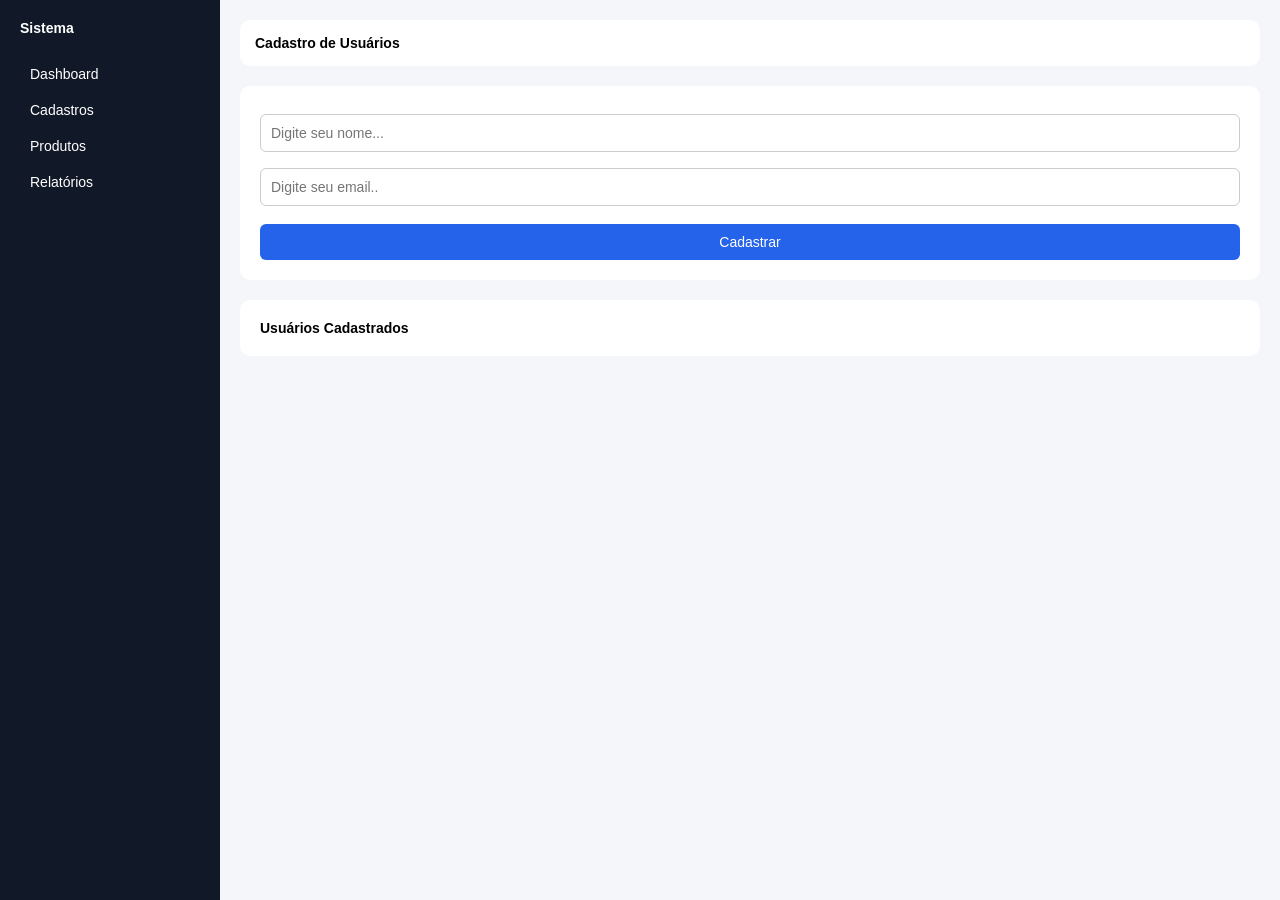
<file: Atividade/index.html>
<!doctype html>
<html lang="pt-br">
  <head>
    <meta charset="UTF-8" />
    <meta name="viewport" content="width=device-width, initial-scale=1.0" />
    <title>Mini Sistema</title>
    <link rel="stylesheet" href="css/estilos.css" />
  </head>
  <body>
    <div class="container">
      <!-- SIDEBAR -->
      <aside class="sidebar">
        <h2>Sistema</h2>
        <a href="index.html">Dashboard</a>
        <a href="index.html">Cadastros</a>
        <a href="produtos.html">Produtos</a>
        <a href="#">Relatórios</a>
      </aside>

      <!-- CONTEÚDO -->
      <main class="content">
        <header class="topbar">
          <h1>Cadastro de Usuários</h1>
        </header>

        <!-- FORMULARIO DE CADASTRO -->
        <section class="card">
          <form onsubmit="cadastrar(event)">
            <input type="text" id="nome" placeholder="Digite seu nome..." />
            <input type="email" id="email" placeholder="Digite seu email.." />
            <button type="submit">Cadastrar</button>
          </form>
        </section>

        <!-- LISTA DE USUARIOS CADASTRADOS -->
        <section class="card">
          <h2>Usuários Cadastrados</h2>
          <ul id="lista">
          </ul>
        </section>
      </main>
    </div>

    <script src="js/scripts.js"></script>
  </body>
</html>
</file>
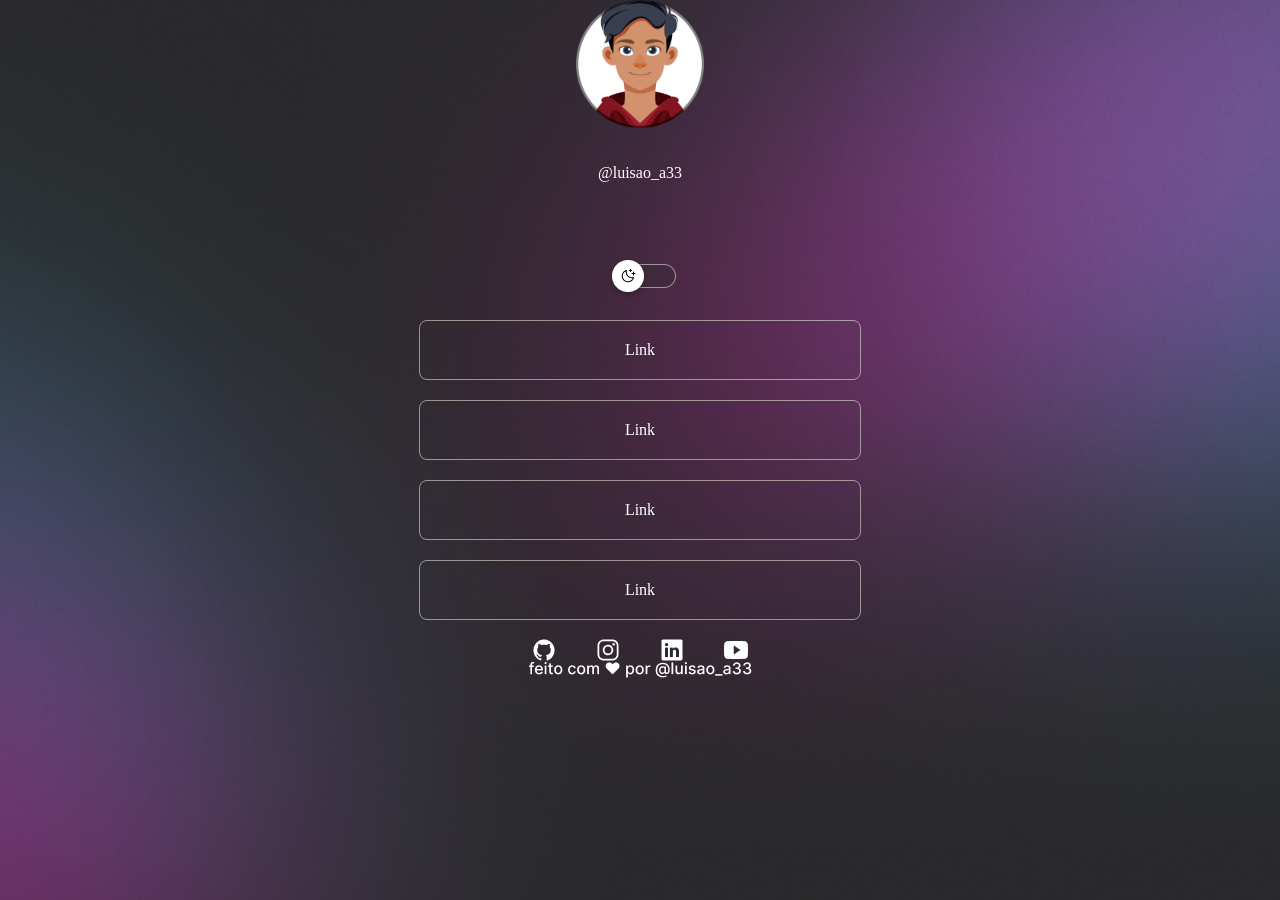
<file: DEVlinks/index.html>
<!DOCTYPE html>
<html lang="pt-br">
<head>
<meta charset="UTF-8">
<meta name="viewport" content="width=device-width, initial-scale=1.0">
<link rel="stylesheet" href="css/style.css">
<title>Devlinks</title>


<body>
<img src="img/avatar-light.png" width="10%"> <br />
<br />
<p style="color: white;">@luisao_a33</p> <br />
<br />
<br />
<br />
<img src="img/botaodoruan.png"> <br />
<div id="links">
<a class="my-text tamanho" href="#">Link</a> 
<a class="my-text tamanho" href="#">Link</a> 
<a class="my-text tamanho" href="#">Link</a> 
<a class="my-text tamanho" href="#">Link</a>
</div>
<br />
<img src="img/ruazandodoframe.png">
<img src="../DEVlinks/img/feito com ❤️ por @luisao_a33.png">
</file>
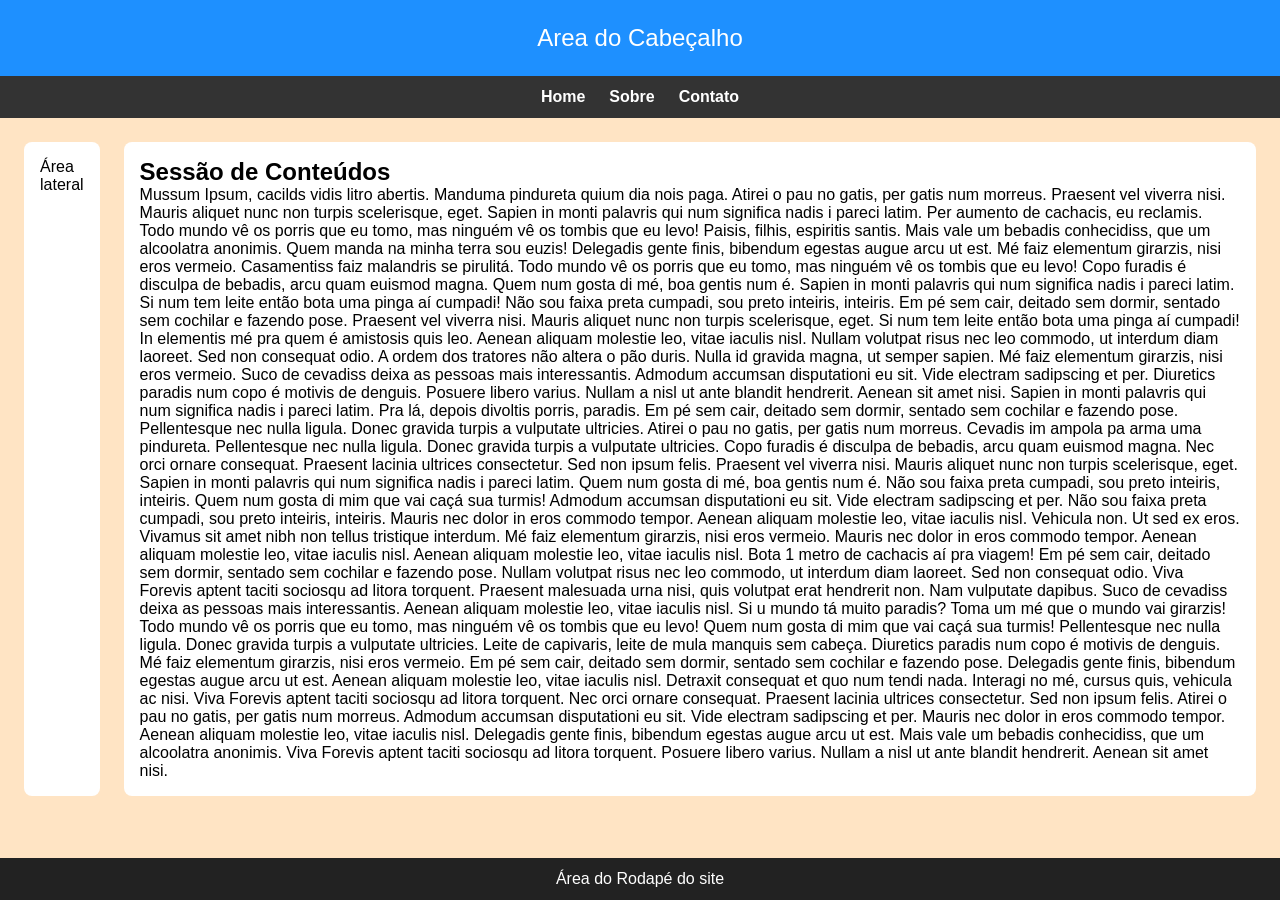
<file: HTML-INTERMEDIARIO/index.html>
<!DOCTYPE html>
<html lang="pt-br">

<head>
    <meta charset="UTF-8">
    <meta name="viewport" content="width=device-width, initial-scale=1.0">
    <title>HTML Intermediário</title>
    <link rel="stylesheet" href="css/estilo.css">
</head>

<body>
    <!-- <div id="header">...</div> -->
    <header> <!-- Tag Semântica para Menu de Navegação -->
        Area do Cabeçalho
    </header>
    <nav>
        <a href="#">Home</a>
        <a href="#">Sobre</a>
        <a href="#">Contato</a>
    </nav>
    <main><!-- Tag Semântica para os Conteudos da Página -->
        <aside>
            Área lateral
        </aside>

        <section>
            <h1>Sessão de Conteúdos</h1>

            <p>
                Mussum Ipsum, cacilds vidis litro abertis. Manduma pindureta quium dia nois paga. Atirei o pau no gatis,
                per gatis num morreus. Praesent vel viverra nisi. Mauris aliquet nunc non turpis scelerisque, eget.
                Sapien in monti palavris qui num significa nadis i pareci latim.

                Per aumento de cachacis, eu reclamis. Todo mundo vê os porris que eu tomo, mas ninguém vê os tombis que
                eu levo! Paisis, filhis, espiritis santis. Mais vale um bebadis conhecidiss, que um alcoolatra anonimis.

                Quem manda na minha terra sou euzis! Delegadis gente finis, bibendum egestas augue arcu ut est. Mé faiz
                elementum girarzis, nisi eros vermeio. Casamentiss faiz malandris se pirulitá.

                Todo mundo vê os porris que eu tomo, mas ninguém vê os tombis que eu levo! Copo furadis é disculpa de
                bebadis, arcu quam euismod magna. Quem num gosta di mé, boa gentis num é. Sapien in monti palavris qui
                num significa nadis i pareci latim.

                Si num tem leite então bota uma pinga aí cumpadi! Não sou faixa preta cumpadi, sou preto inteiris,
                inteiris. Em pé sem cair, deitado sem dormir, sentado sem cochilar e fazendo pose. Praesent vel viverra
                nisi. Mauris aliquet nunc non turpis scelerisque, eget.

                Si num tem leite então bota uma pinga aí cumpadi! In elementis mé pra quem é amistosis quis leo. Aenean
                aliquam molestie leo, vitae iaculis nisl. Nullam volutpat risus nec leo commodo, ut interdum diam
                laoreet. Sed non consequat odio.

                A ordem dos tratores não altera o pão duris. Nulla id gravida magna, ut semper sapien. Mé faiz elementum
                girarzis, nisi eros vermeio. Suco de cevadiss deixa as pessoas mais interessantis.

                Admodum accumsan disputationi eu sit. Vide electram sadipscing et per. Diuretics paradis num copo é
                motivis de denguis. Posuere libero varius. Nullam a nisl ut ante blandit hendrerit. Aenean sit amet
                nisi. Sapien in monti palavris qui num significa nadis i pareci latim.

                Pra lá, depois divoltis porris, paradis. Em pé sem cair, deitado sem dormir, sentado sem cochilar e
                fazendo pose. Pellentesque nec nulla ligula. Donec gravida turpis a vulputate ultricies. Atirei o pau no
                gatis, per gatis num morreus.

                Cevadis im ampola pa arma uma pindureta. Pellentesque nec nulla ligula. Donec gravida turpis a vulputate
                ultricies. Copo furadis é disculpa de bebadis, arcu quam euismod magna. Nec orci ornare consequat.
                Praesent lacinia ultrices consectetur. Sed non ipsum felis.

                Praesent vel viverra nisi. Mauris aliquet nunc non turpis scelerisque, eget. Sapien in monti palavris
                qui num significa nadis i pareci latim. Quem num gosta di mé, boa gentis num é. Não sou faixa preta
                cumpadi, sou preto inteiris, inteiris.

                Quem num gosta di mim que vai caçá sua turmis! Admodum accumsan disputationi eu sit. Vide electram
                sadipscing et per. Não sou faixa preta cumpadi, sou preto inteiris, inteiris. Mauris nec dolor in eros
                commodo tempor. Aenean aliquam molestie leo, vitae iaculis nisl.

                Vehicula non. Ut sed ex eros. Vivamus sit amet nibh non tellus tristique interdum. Mé faiz elementum
                girarzis, nisi eros vermeio. Mauris nec dolor in eros commodo tempor. Aenean aliquam molestie leo, vitae
                iaculis nisl. Aenean aliquam molestie leo, vitae iaculis nisl.

                Bota 1 metro de cachacis aí pra viagem! Em pé sem cair, deitado sem dormir, sentado sem cochilar e
                fazendo pose. Nullam volutpat risus nec leo commodo, ut interdum diam laoreet. Sed non consequat odio.
                Viva Forevis aptent taciti sociosqu ad litora torquent.

                Praesent malesuada urna nisi, quis volutpat erat hendrerit non. Nam vulputate dapibus. Suco de cevadiss
                deixa as pessoas mais interessantis. Aenean aliquam molestie leo, vitae iaculis nisl. Si u mundo tá
                muito paradis? Toma um mé que o mundo vai girarzis!

                Todo mundo vê os porris que eu tomo, mas ninguém vê os tombis que eu levo! Quem num gosta di mim que vai
                caçá sua turmis! Pellentesque nec nulla ligula. Donec gravida turpis a vulputate ultricies. Leite de
                capivaris, leite de mula manquis sem cabeça.

                Diuretics paradis num copo é motivis de denguis. Mé faiz elementum girarzis, nisi eros vermeio. Em pé
                sem cair, deitado sem dormir, sentado sem cochilar e fazendo pose. Delegadis gente finis, bibendum
                egestas augue arcu ut est.

                Aenean aliquam molestie leo, vitae iaculis nisl. Detraxit consequat et quo num tendi nada. Interagi no
                mé, cursus quis, vehicula ac nisi. Viva Forevis aptent taciti sociosqu ad litora torquent.

                Nec orci ornare consequat. Praesent lacinia ultrices consectetur. Sed non ipsum felis. Atirei o pau no
                gatis, per gatis num morreus. Admodum accumsan disputationi eu sit. Vide electram sadipscing et per.
                Mauris nec dolor in eros commodo tempor. Aenean aliquam molestie leo, vitae iaculis nisl.

                Delegadis gente finis, bibendum egestas augue arcu ut est. Mais vale um bebadis conhecidiss, que um
                alcoolatra anonimis. Viva Forevis aptent taciti sociosqu ad litora torquent. Posuere libero varius.
                Nullam a nisl ut ante blandit hendrerit. Aenean sit amet nisi.

            </p>

        </section>
    </main>

    <footer>
        Área do Rodapé do site
    </footer>
</body>

</html>
</file>
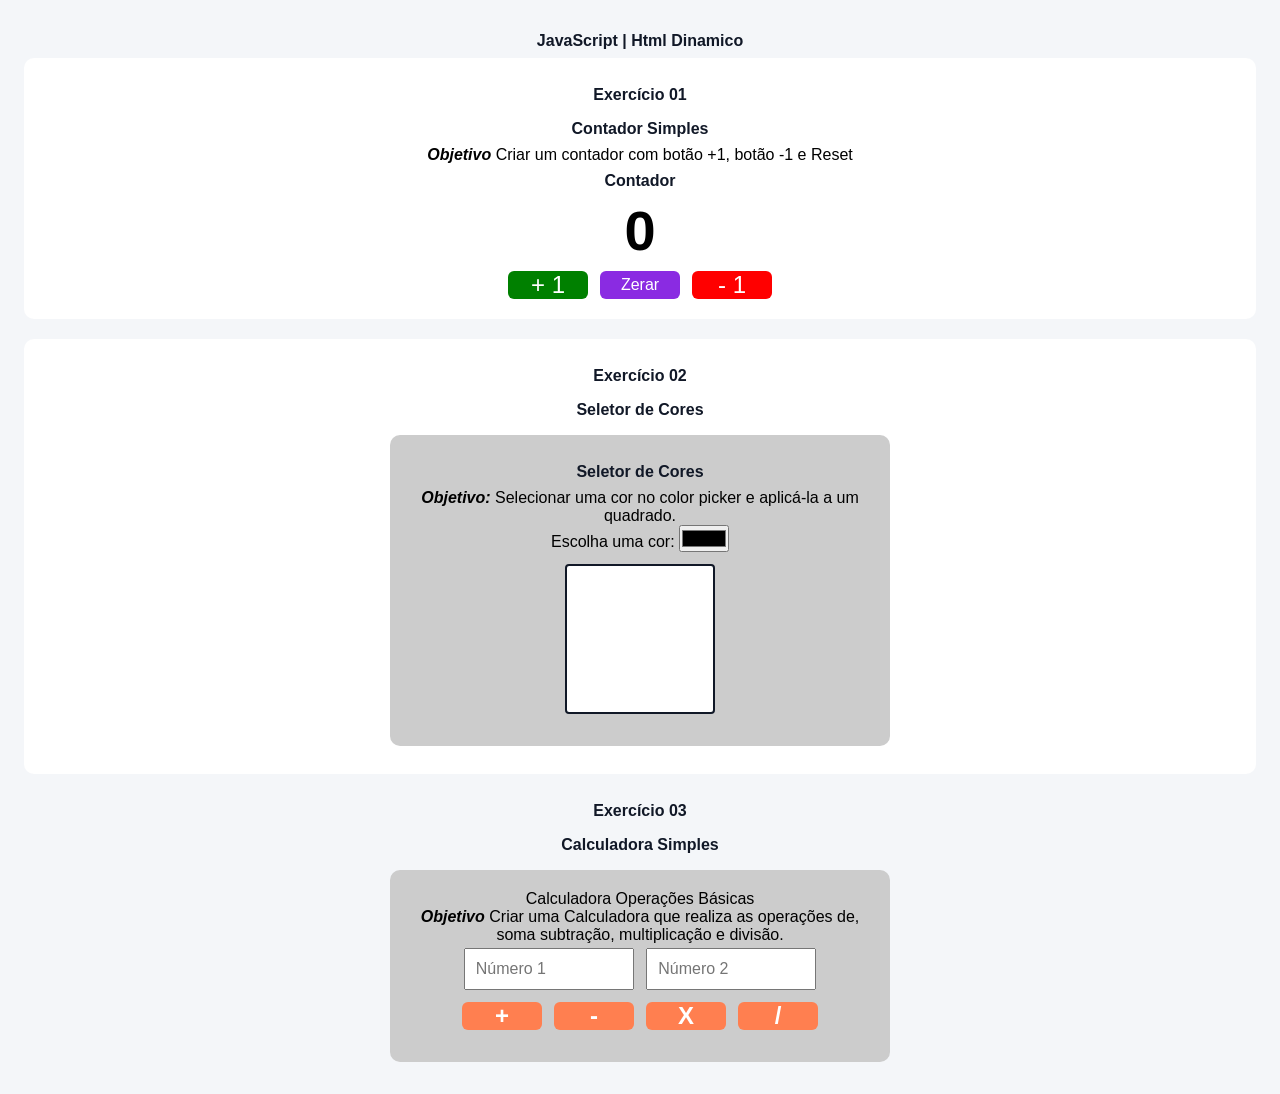
<file: javascript/index.html>
<!DOCTYPE html>
<html lang="pt-br">

<head>
<meta charset="UTF-8">
<meta name="viewport" content="width=device-width, initial-scale=1.0">
<link rel="stylesheet" href="css/style.css">
<title>JavaScript | Html Dinamico</title>
</head>

<body>

<h1>JavaScript | Html Dinamico</h1>

<div class="card">
<H2>Exercício 01</H2>
<h3>Contador Simples</h3>
<p><span>Objetivo</span>
Criar um contador com botão +1, botão -1 e Reset</p>
<div id="exercicio">
<h3>Contador</h3>
<p id="contador">0</p>
<div class="grupo-botoes">
<button id="btn-mais" onclick="adicionar()"> + 1 </button>
<button id="btn-zerar" onclick="zerar()">Zerar</button>
<button id="btn-menos" onclick="reduzir()"> - 1 </button>
</div>
</div>
</div>
<div class="card">
<h2>Exercício 02</h2>
<h3>Seletor de Cores</h3>
<div class="exercicio">
<h3>Seletor de Cores</h3>
<p>
<span>Objetivo:</span>
Selecionar uma cor no color picker e aplicá-la a um quadrado.
</p>

<label>Escolha uma cor:</label>
<input type="color" id="corPicker" placeholder="Selecione uma cor.." oninput="mudarCor()" />
<div id="quadrado"></div>
</div>

</div>

<div class="card>">
<h2>Exercício 03</h2>
<h3>Calculadora Simples</h3>
<div class="exercicio">
Calculadora Operações Básicas
<p>
<span>Objetivo</span>
Criar uma Calculadora que realiza as operações de, soma
subtração, multiplicação e divisão.
</p>
<input type="number" id="num1" placeholder="Número 1 "/>
<input type="number" id="num2" placeholder="Número 2 "/>
<div class="grupo-botoes">
<button id="btn-soma" onclick="somar()"> + </button>
<button id="btn-subtracao" onclick="subtrair()"> - </button>
<button id="btn-multiplicacao" onclick="multiplicar()"> X </button>
<button id="btn-divisao" onclick="dividir()"> / </button>
</div>
<p id="resultado"></p>
</div>
</div>


<script src="js/script.js"></script>
</body>

</html>
</file>
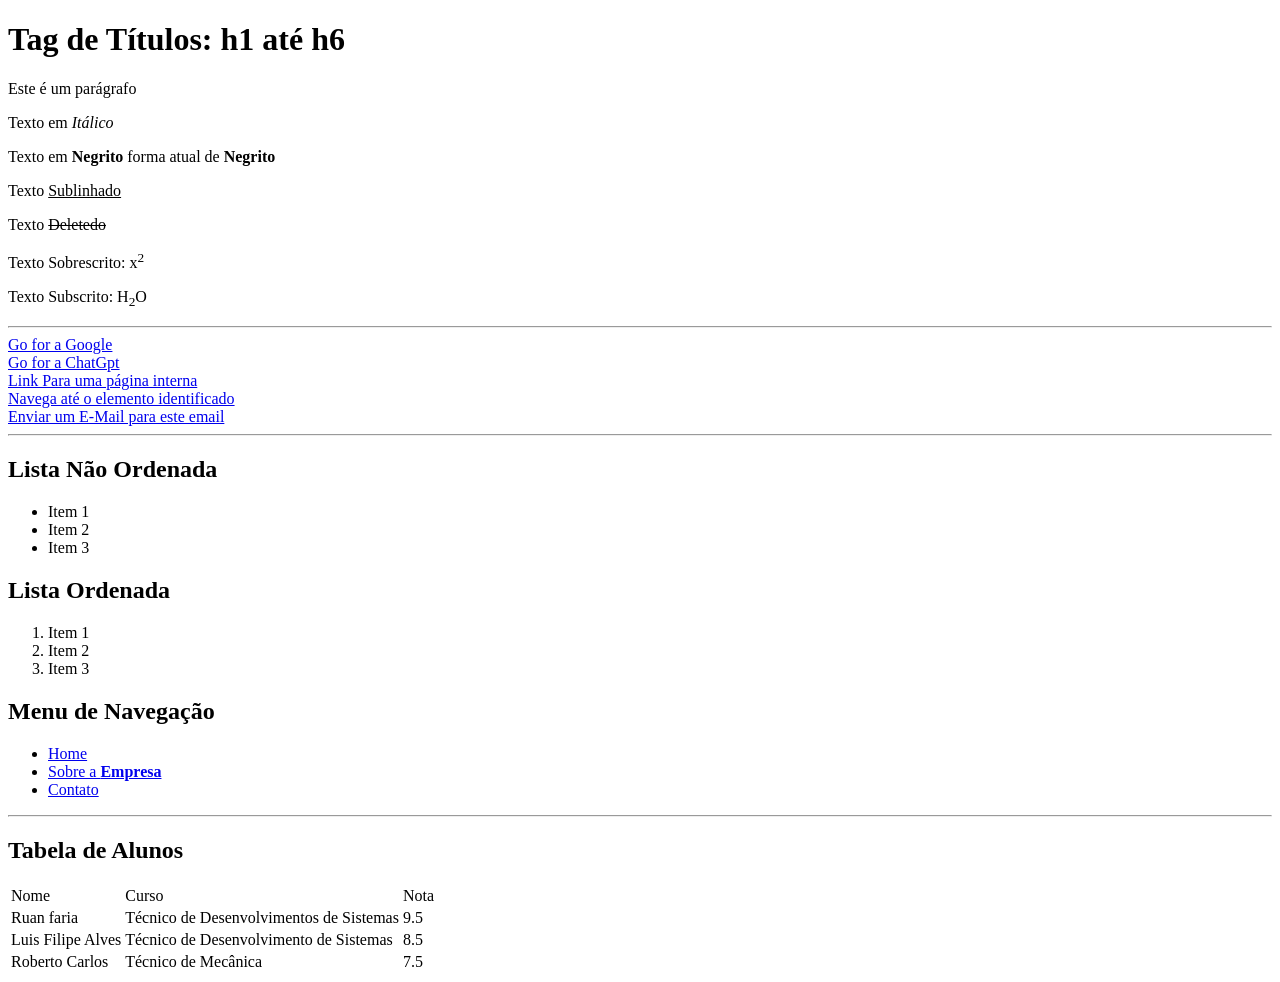
<file: I1DS-2026-main--2--main/I1DS-2026-main/AULAS-HTML/index.html>
<!DOCTYPE html>
<html lang="pr-br">
<head>
<meta charset="UTF-8">
<meta name="viewport" content="width=device-width, initial-scale=1.0">
<title>HTML Básico</title>
</head>
<body>
<!-- Comentário -->
<h1 id="id-elemento"> Tag de Títulos: h1 até h6</h1>
<p>Este é um parágrafo</p>

<p>Texto em <i>Itálico</i></p>
<p>Texto em <b>Negrito</b> forma atual de <strong>Negrito</strong></p>
<p>Texto <u>Sublinhado</u> </p>

<p>Texto <del> Deletedo</del> </p>

<p>Texto Sobrescrito: x<sup>2</sup></p>

<p> Texto Subscrito: H<sub>2</sub>O</p>

<hr />
<a href="https://www.google.com">Go for a Google</a> <br />
<a href="https://www.chatgpt.com" target=" _blank">Go for a ChatGpt</a> <br />

<a href="minha_pagina.html">Link Para uma página interna</a> <br />

<a href="#id-elemento">Navega até o elemento identificado</a> <br />

<a href="mailto:luisfilipealv@gmail.com"> Enviar um E-Mail para este email</a>

<hr />

<h2>Lista Não Ordenada</h2>

<ul>
<li>Item 1</li>
<li>Item 2</li>
<li>Item 3</li>
</ul>

<h2>Lista Ordenada</h2>

<ol>
<li>Item 1</li>
<li>Item 2</li>
<li>Item 3</li>
</ol>


<h2>Menu de Navegação</h2>
<ul>
<li>
<a href="#">Home</a>
</li>
<li>
<a href="#">Sobre a <strong>Empresa</strong></a>
</li>
<li>
<a href="contato.html">Contato</a>
</li>
</ul>


<hr />

<h2>Tabela de Alunos</h2>
<table>
<thead>

<tr> <!-- <tr> Table Row: Linha de Tabela -->
<td>Nome</td> <!-- <td> Table Data: refere-se a uma Célula -->
<td>Curso</td>
<td>Nota</td>
</tr>
</thead>
<tbody>

<tr>
<td>Ruan faria</td>
<td>Técnico de Desenvolvimentos de Sistemas</td>
<td>9.5</td>
</tr>
<tr>
<td>Luis Filipe Alves</td>
<td>Técnico de Desenvolvimento de Sistemas</td>
<td>8.5</td>
</tr>
<tr>
<td>Roberto Carlos</td>
<td>Técnico de Mecânica</td>
<td>7.5</td>
</tr>
</tbody>

</table>
</body>
</html>
</file>
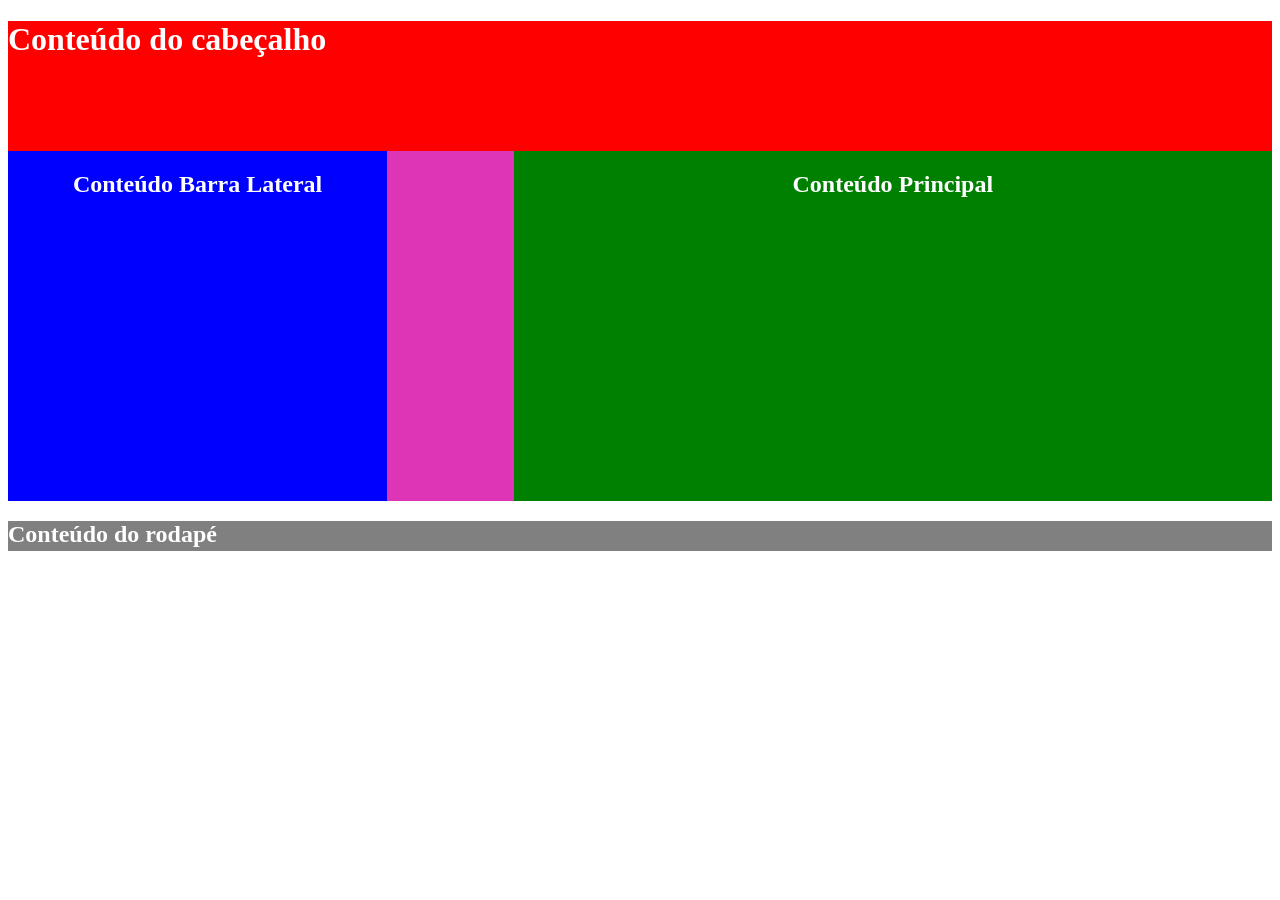
<file: aula-03.html>
<!doctype html>
<html lang="pt-br">
  <head>
    <meta charset="UTF-8" />
    <meta name="viewport" content="width=device-width, initial-scale=1.0" />
    <title>HTML | Aula 03</title>

    <style>
      .my-text {
        color: white;
      }
      #header {
        background-color: red;
        height: 130px;
      }
      #main {
        background-color: blue; 
        height: 350px;
        text-align: center 
    }
    #cont{
            ackground-color: green;
             height: 100%;
              width: 60%;
               float: right"
}
#footer{
    background-color: gray;
     height: 30px;
     float: center;
}
    </style>
  </head>
  <body>
    <div id="header">
      <!-- DIV: Divisão de conteúdo (Vermelho) -->
      <h1 class="my-text">Conteúdo do cabeçalho</h1>
    </div>

    <div id="main" style="background-color: #de35b7; height: 350px">
      <!-- DIV: Divisão de conteúdo (Rosa) -->
      <div
        id="aside"
        style="background-color: blue; height: 100%; width: 30%; float: left"
      >
        <!-- DIV: Divisão de conteúdo (Azul) -->
        <h2 class="my-text">Conteúdo Barra Lateral</h2>
      </div>
      <div
        id="content"
        style="background-color: green; height: 100%; width: 60%; float: right"
      >
        <!-- DIV: Divisão de conteúdo (Verde) -->
        <h2 class="my-text">Conteúdo Principal</h2>
      </div>
    </div>

    <div id="footer" style="background-color: gray; height: 30px">
      <!-- DIV: Divisão de conteúdo (Cinza) -->
      <h2 class="my-text">Conteúdo do rodapé</h2>
    </div>
  </body>
</html>
</file>
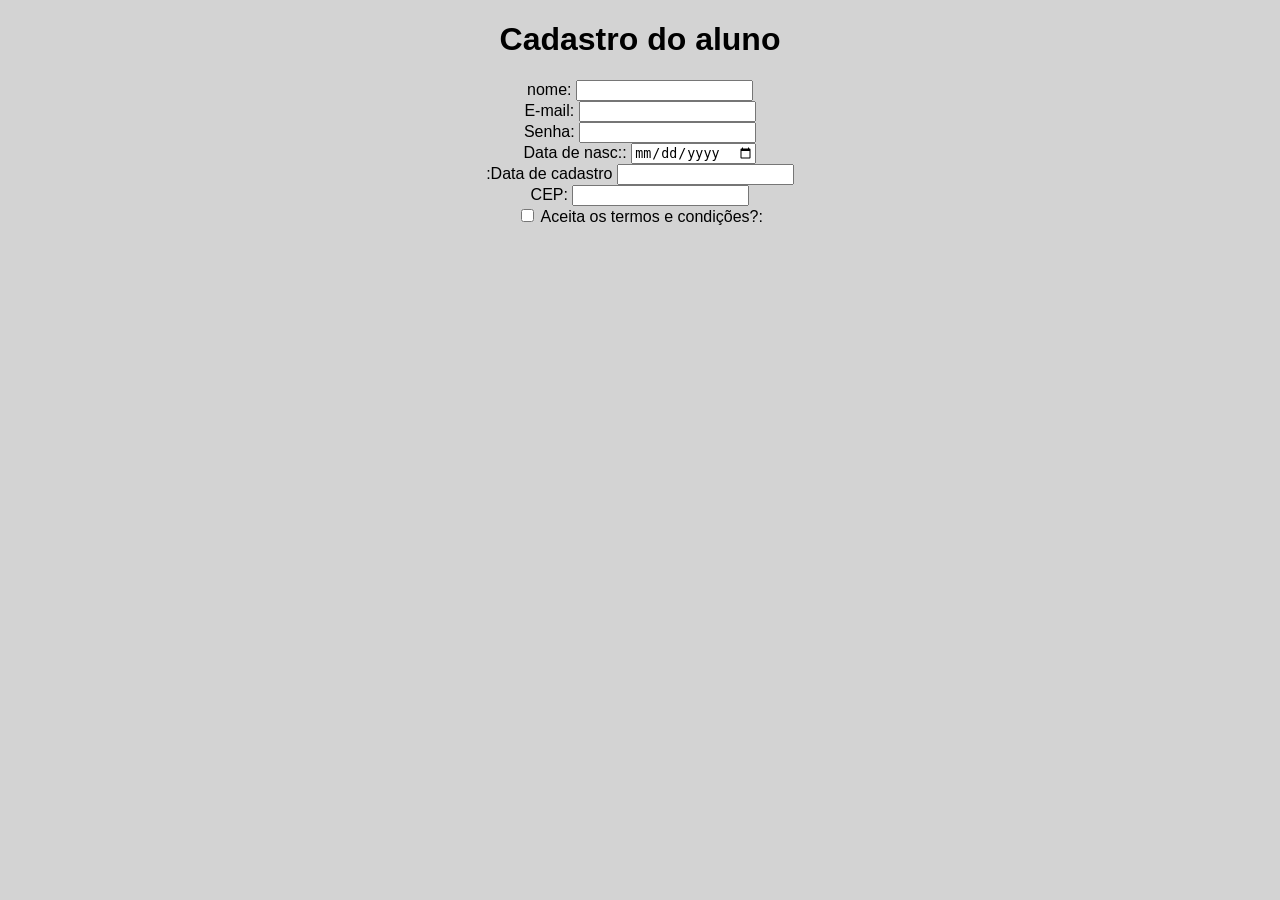
<file: Aula-05.html>
<!DOCTYPE html>
<html lang="pt-br">

<head>
    <meta charset="UTF-8">
    <meta name="viewport" content="width=device-width, initial-scale=1.0">
    <title>HTML | Aula 05</title>
    <link rel="stylesheet" href="aula-05.css">
</head>

<body>
    <div id="formulario">
        <h1>Cadastro do aluno</h1>
        <form method="get" action=""> <!-- Elemento de formulário -->
            <label>nome:</label>
            <input type="text" name="inNome " />
            <br />

            <label for="inEmail">E-mail:</label>
            <input type="email" name="inEmail " />
            <br />

            <label for="inSenha">Senha:</label>
            <input type="passaword" name="inSenha " />
            <br />

            <label for-="inData">Data de nasc::</label>
            <input type="date" name="inData" />
            <br />

            <labe for="inDataCard" l>:Data de cadastro</labe>
            <input type="datetime" name="inDataCard " />
            <br />

            <label for="inCEP">CEP:</label>
            <input type="number" step="1" name="inCEP" />
            <br />

            <input type="checkbox" name="inTermo" />
             <label for="inTermo">Aceita os termos e condições?:</label>
            <br />

        </form>

    </div>

</body>

</html>
</file>
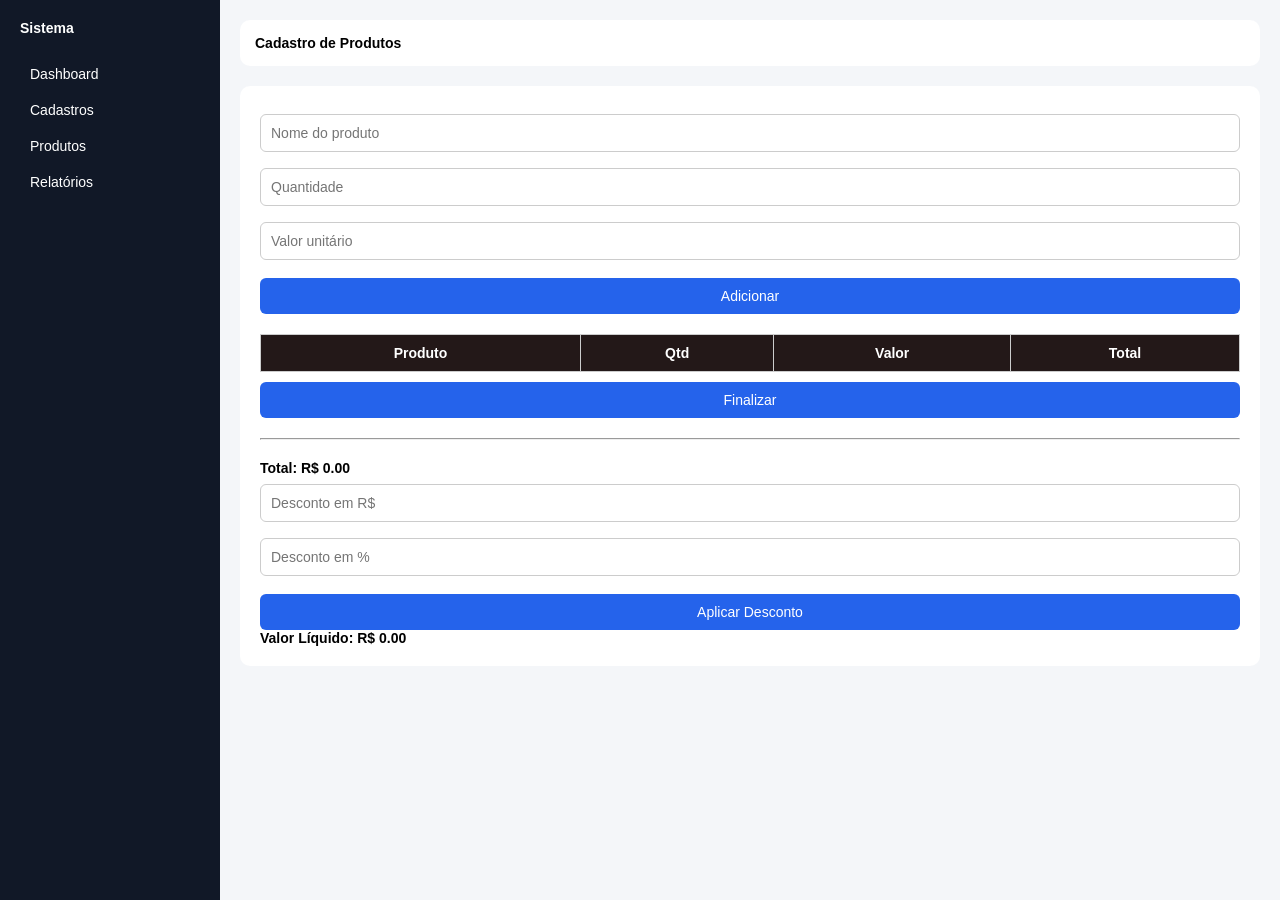
<file: Atividade/produtos.html>
<!doctype html>
<html lang="pt-br">
  <head>
    <meta charset="UTF-8" />
    <title>Produtos</title>
    <link rel="stylesheet" href="css/estilos.css" />
  </head>

  <body>
    <div class="container">
      <aside class="sidebar">
        <h2>Sistema</h2>
        <a href="index.html">Dashboard</a>
        <a href="index.html">Cadastros</a>
        <a href="produtos.html">Produtos</a>
        <a href="#">Relatórios</a>
      </aside>

      <main class="content">
        <header class="topbar">
          <h1>Cadastro de Produtos</h1>
        </header>

        <section class="card">
          <input type="text" id="produto" placeholder="Nome do produto" />

          <input type="number" id="quantidade" placeholder="Quantidade" />

          <input type="number" id="valor" placeholder="Valor unitário" />

          <button onclick="adicionarProduto()">Adicionar</button>

          <table id="tabelaProdutos">
            <thead>
              <tr>
                <th>Produto</th>
                <th>Qtd</th>
                <th>Valor</th>
                <th>Total</th>
              </tr>
            </thead>

            <tbody></tbody>
          </table>

          <button onclick="finalizarCompra()">Finalizar</button>

          <hr />

          <h3>
            Total: R$
            <span id="total">0.00</span>
          </h3>

          <input
            type="number"
            id="descontoValor"
            placeholder="Desconto em R$"
          />

          <input
            type="number"
            id="descontoPercentual"
            placeholder="Desconto em %"
          />

          <button onclick="aplicarDesconto()">Aplicar Desconto</button>

          <h2>Valor Líquido: R$ <span id="valorLiquido">0.00</span></h2>
        </section>
      </main>
    </div>

    <script src="js/scripts.js"></script>
  </body>
</html>
</file>
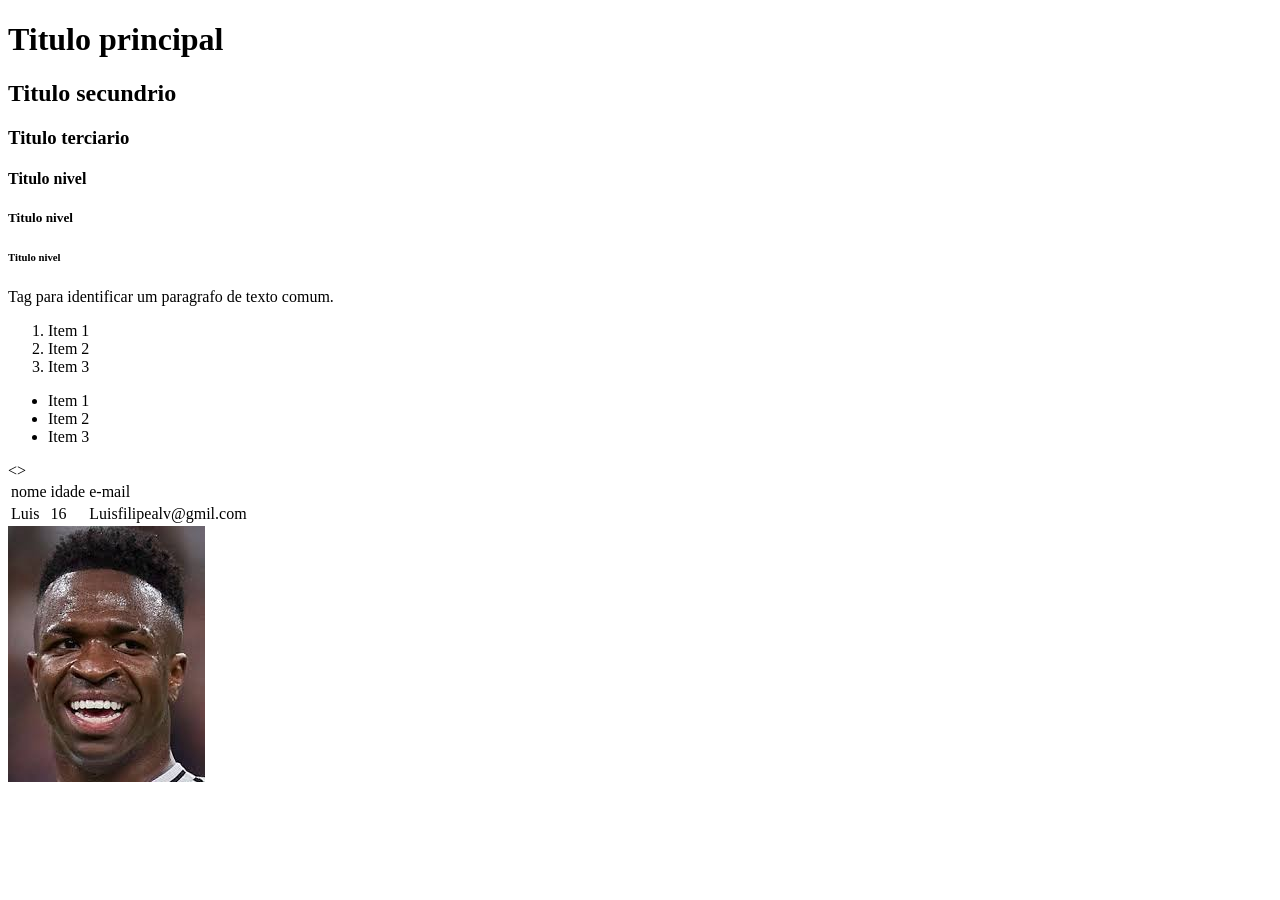
<file: I1DS-2026-main--2--main/I1DS-2026-main/AULAS-HTML/aula-01.html>
<!DOCTYPE html>
<html lang="pt-br">
<head>
    <meta charset="UTF-8">
    <meta name="viewport" content="width=device-width, initial-scale=1.0">
    <title>Document</title>
</head>
<body>
    <!-- Tag de comentários -->
    <!-- Titulos: h1 até h6 -->
    <h1>Titulo principal</h1>
    <h2>Titulo secundrio</h2>
    <h3>Titulo terciario</h3>
    <h4>Titulo nivel</h4>
    <h5>Titulo nivel</h5>
    <h6>Titulo nivel</h6>
     
    <!-- Tag para paragrafo -->
    <p>Tag para identificar um paragrafo de texto comum.</p>

    <!-- Tag para listas: Ordenadas -->
<ol>
    <li>Item 1</li>
    <li>Item 2</li>
    <li>Item 3</li>
</ol>

<!-- lita: não ordenadas -->
<ul>
    <li>Item 1</li>
    <li>Item 2</li>
    <li>Item 3</li>
</ul>

<!-- Tag para tabelas -->
<table>
    <>
        <td>nome</td>
        <td>idade</td>
        <td>e-mail</td>

    <tr>
         <td>Luis</td>
    <td>16</td>
    <td>Luisfilipealv@gmil.com</td>

    </tr>
 
</table>
<img src="download.jpeg"/>
   </body>
</html>
</file>
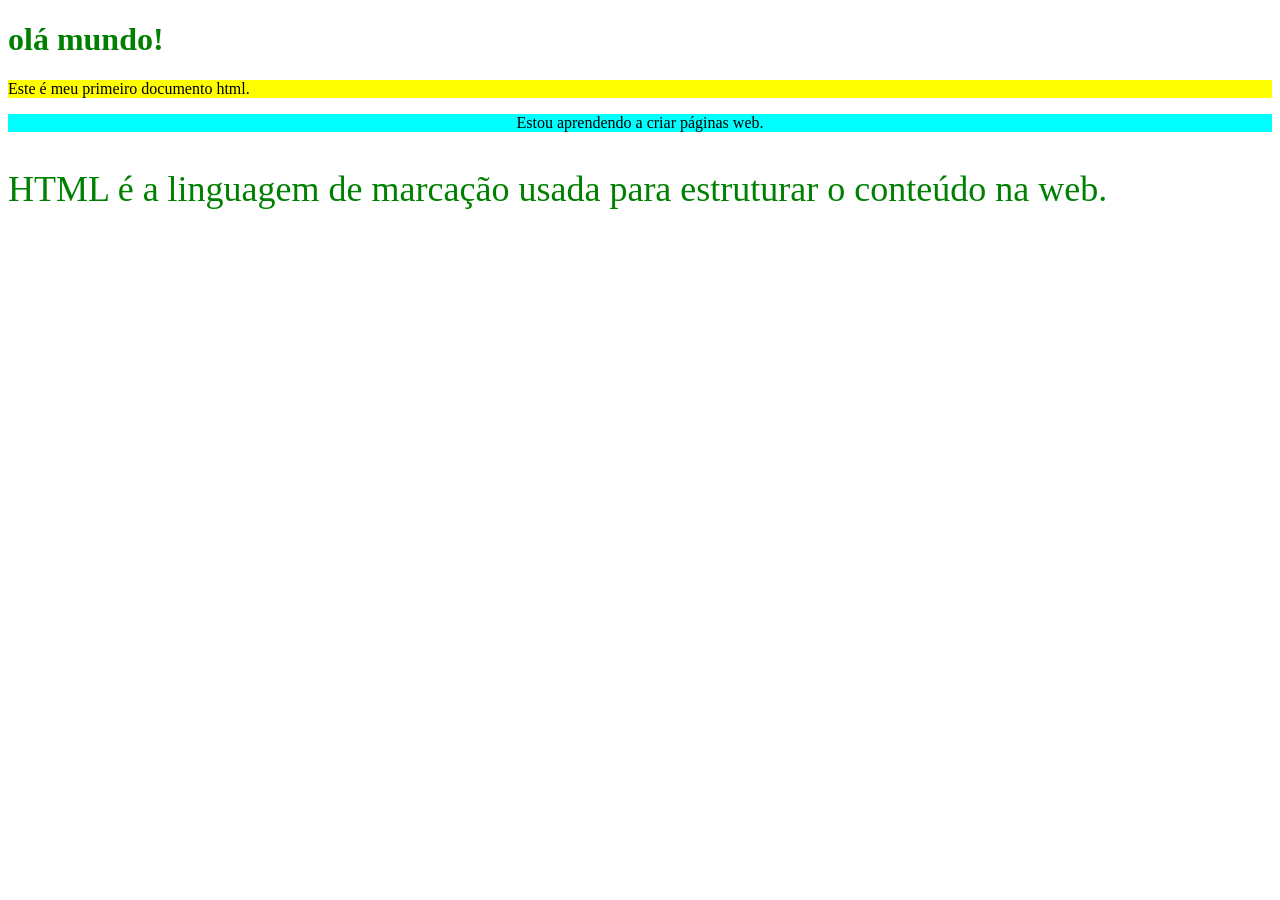
<file: I1DS-2026-main--2--main/I1DS-2026-main/AULAS-HTML/aula-02.html>
<!DOCTYPE html>
<html lang="pt-br">
<head>
    <meta charset="UTF-8">
    <meta name="viewport" content="width=device-width, initial-scale=1.0">
    <title>HTML aula-02</title>
</head>
<body>
    <h1 style=" color: green;">olá mundo!</h1>
    <p style=" background-color: yellow;">Este é meu primeiro documento html.</p>
    <p style=" text-align: center; background-color: cyan;">Estou aprendendo a criar páginas web.</p>
    <p style=" font-size: 36px; color: green;">HTML é a linguagem de marcação usada para estruturar o conteúdo na web.</p>
</body>
</html>
</file>
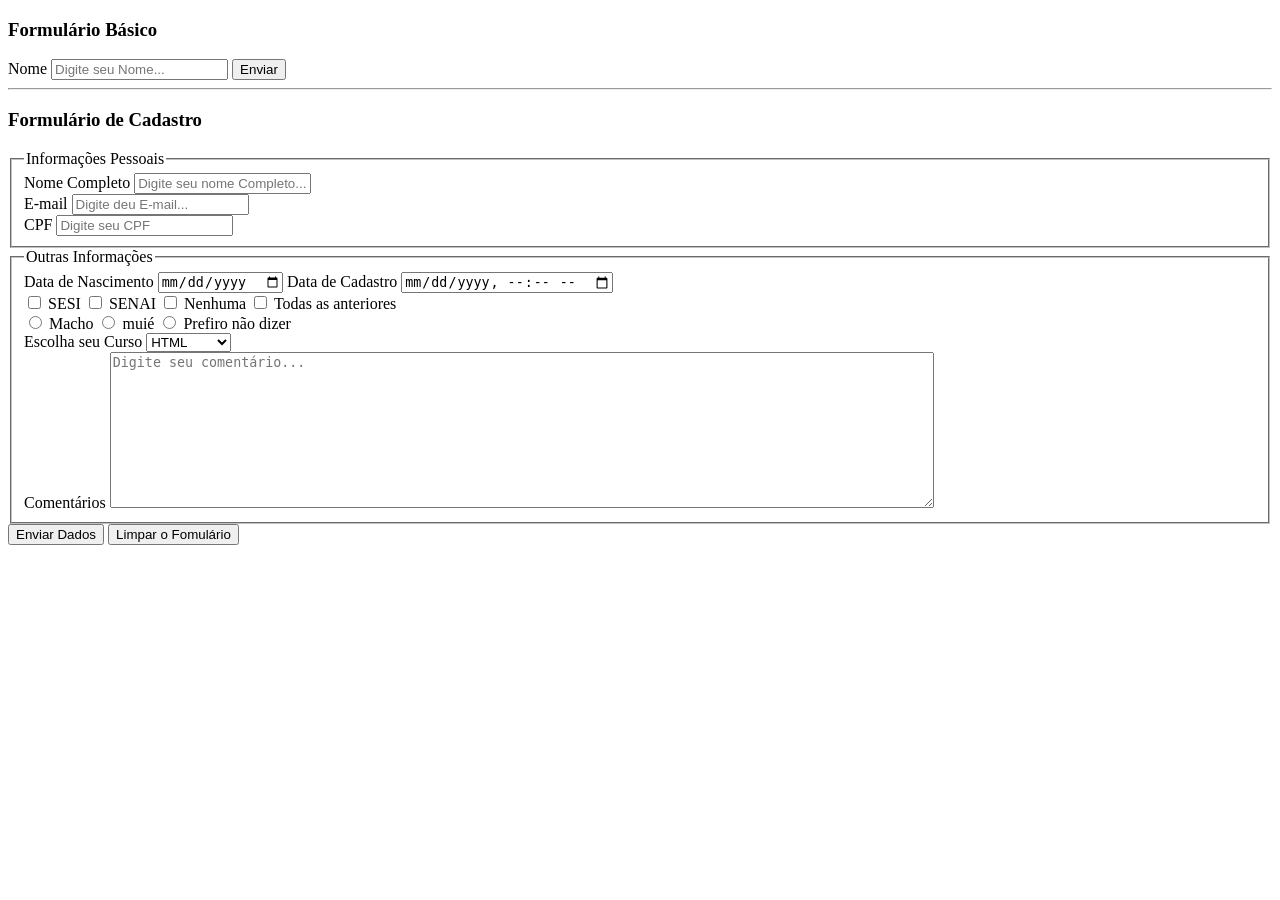
<file: I1DS-2026-main--2--main/I1DS-2026-main/AULAS-HTML/contato.html>
<!DOCTYPE html>
<html lang="pt-br">
<head>
<meta charset="UTF-8">
<meta name="viewport" content="width=device-width, initial-scale=1.0">
<title>Formulário de Contato</title>
</head>
<body>
<h3>Formulário Básico</h3>
<form method="get" action="contato.html">
<label>Nome</label>
<input type="text" name="nome" placeholder="Digite seu Nome..." />

<input type="submit" value="Enviar"> <!-- Botão de Envio -->
</form>

<hr />
<h3>Formulário de Cadastro</h3>
<form method="get" actiion="#">
<fieldset>
<legend>Informações Pessoais</legend>
<label for="nomeCompleto">Nome Completo</label>
<input type="text" name="nomeCompleto"
placeholder="Digite seu nome Completo..." />
<br />

<label for="email">E-mail</label>
<input type="email" name="email" placeholder="Digite deu E-mail..." />
<br />

<label for="cpf"> CPF</label>
<input type="number" name="cpf" placeholder="Digite seu CPF" />
</fieldset>

<fieldset>
<legend>Outras Informações</legend>

<label for="dataNascimento">Data de Nascimento</label>
<input type="date" name="dataNascimento" >
<label for="dataCadastro">Data de Cadastro</label>
<input type="datetime-local" name="dataCadastro" />
<br />
<input type="checkbox" name="escolaSesi "/>
<label for="escolaSesi" >SESI</label>
<input type="checkbox" name="escolaSENAI "/>
<label for="escolaSesi" >SENAI</label>
<input type="checkbox" name="escola "/>
<label for="escolaSesi" >Nenhuma</label>
<input type="checkbox" name="todas">
<label for="todas">Todas as anteriores</label>
<br />

<input type="radio" name="sexo "/>
<label for="sexo" >Macho</label>
<input type="radio" name="sexo "/>
<label for="sexo" >muié</label>
<input type="radio" name="sexo "/>
<label for="sexo" >Prefiro não dizer</label>
<br />

<label for="curso">Escolha seu Curso</label>
<select>
<option value="0">HTML</option>
<option value="1">CSS</option>
<option value="2">JavaScript</option>
</select>
<br />
<label for="comentarios">Comentários</label>
<textarea name="comentarios" placeholder="Digite seu comentário..."
rows="10" cols="100"></textarea>
</fieldset>
<button type="submit">Enviar Dados</button>
<button type="reset">Limpar o Fomulário</button>
</form>
</body>
</html>
</file>
<file: Atividade/css/estilos.css>
* {
  margin: 0;
  padding: 0;
  box-sizing: border-box;
  font-size: 14px;
  font-family: "Segoe UI", Tahoma, Geneva, Verdana, sans-serif;
}

body {
  background-color: #f4f6f9;
}

/* LAYOUT */
.container {
  display: flex;
}

/* SIDEBAR */
.sidebar {
  width: 220px;
  height: 100dvh;
  background-color: #111827;
  color: white;
  padding: 20px;
  position: fixed;
}

.sidebar h2 {
  margin-bottom: 20px;
}

.sidebar a {
  display: block;
  color: white;
  text-decoration: none;
  padding: 10px;
  border-radius: 6px;
  transition: 0.3s;
}

.sidebar a:hover {
  background-color: #2563eb;
}

/* CONTEÚDO */
.content {
  margin-left: 220px;
  padding: 20px;
  width: 100%;
}

/* HEADER */
.topbar {
  background-color: white;
  padding: 15px;
  border-radius: 10px;
  margin-bottom: 20px;
}

/* CARD */
.card {
  background-color: white;
  padding: 20px;
  border-radius: 10px;
  margin-bottom: 20px;
}

/* FORMULÁRIO */
input {
  width: 100%;
  padding: 10px;
  margin: 8px 0;
  border: 1px solid #ccc;
  border-radius: 6px;
}
/* BOTÃO */
button {
  background-color: #2563eb;
  color: white;
  padding: 10px;
  width: 100%;
  border-radius: 6px;
  cursor: pointer;
  transition: 0.3s;
  border: none;
  margin-top: 10px;
}
button:hover {
  background-color: #1d4ed8;
  transform: scale(1.02);
}

/* LISTA  */
ul {
  list-style: none;
}

li {
  background-color: #f1f5f9;
  padding: 10px;
  margin-top: 8px;
  border-radius: 6px;
  transition: 0.5s;
}
li:hover {
  background-color: #e2e8f0;
  transform: translateX(5px);
}

.btn {
  color: #111827;
  width: 50px;
  padding: 5px;
  cursor: pointer;
  transition: 0.3s;
  border: none;
  display: inline;
}

table{
  width:100%;
  border-collapse: collapse;
  margin-top:20px;
}

th, td{
  border:1px solid #ccc;
  padding:10px;
  text-align:center;
}

th{
  background:#231818;
  color:white;
}

hr{
  margin:20px 0;
}
</file>
<file: DEVlinks/css/style.css>
*{
margin: 0;
padding: 0;
}


body {
display: flex;
justify-content: center;
align-items: center;
flex-direction: column;
background-image: url("../img/bg-desktopdark.jpg");

background-size: cover;
}
.my-text {
color: white;
text-decoration: none;
}
.tamanho {
width: 400px;
padding: 20px;
border: 1px solid #fffff081;
border-radius: 8px;
}

.tamanho:hover {
border: 1px solid #fff;
}

#links {
text-align: center;
display: flex;
flex-direction: column;
justify-content: center;
align-items: center;
gap: 20px;
}
</file>
<file: HTML-INTERMEDIARIO/css/estilo.css>
/* Reset da página */
 *{
  margin: 0;
  padding: 0;
  box-sizing: border-box;  
}

body{
    font-size: 16px;
    font-family: 'Segoe UI', Tahoma, Geneva, Verdana, sans-serif;
    height: 100dvh;
    width: 100%;
    background-color: bisque;
}

header{
    background-color: #1e90ff;
    color: #ffffff;
    padding: 24px;
    text-align: center;
    font-size: 24px;
}

/* Menu De navegação*/

nav{
   background-color: #333;
   display: flex;
   justify-content: center;
   gap: 24px;
   padding: 12px;
   position: sticky;
   top: 0;
   z-index: 100;
}

nav a{
    color: white;
    text-decoration: none;
    font-weight: bold;
}

nav a:hover {
    color: #1e90ff;
    font-style: italic;

}
/* LAYOUT PRINCIPAL // LEIAUTE */

main{
    display: flex;
    gap: 24px;
    padding: 24px;
}

/* LATERAL */
aside {
    width: 25%;
    background-color: white;
    padding: 16px;
    border-radius: 8px;
}

/* CONTEÚDO*/
section {
    background-color: white ;
    padding: 16px;
    border-radius: 8px;
}

/* RODAPÉ */

footer {
    background-color: #222;
    color: white;
    text-align: center;
    padding: 12px;
    position: fixed;
    bottom: 0;
    width: 100%;
}
</file>
<file: javascript/css/style.css>
* {
  margin: 0;
  padding: 0;
  box-sizing: border-box;
  font-size: 16px;
  font-family: "Segoe UI", Tahoma, Geneva, Verdana, sans-serif;
}

body {
  background-color: #f4f6f9;
  text-align: center;
  padding: 24px;
}

h1,
h2,
h3 {
  color: #111827;
  padding: 8px;
}

/* LAYOUT */
.container {
  display: flex;
}

/* CARD */
.card {
  background-color: white;
  padding: 20px;
  border-radius: 10px;
  margin-bottom: 20px;
}

/* EXERCICIO 01 */
.exercicio {
  background-color: #ccc;
  width: 500px;
  margin: 8px auto;
  padding: 20px;
  border-radius: 10px;
}

#contador {
  font-size: 56px;
  font-weight: bold;
  margin-bottom: 8px;
}

.grupo-botoes {
  display: flex;
  justify-content: center;
  gap: 12px;
}

button {
  width: 80px;
  color: white;
  border-radius: 6px;
  cursor: pointer;
  transition: 0.3s;
  border: none;
  font-size: 24px;
}
#btn-menos {
  background-color: red;
}
#btn-mais {
  background-color: green;
}
#btn-zerar {
  background-color: blueviolet;
  font-size: 16px;
}

/* EXERCICIO 02 */
#quadrado {
  width: 150px;
  height: 150px;
  border: 2px solid #111827;
  border-radius: 4px;
  margin: 12px auto;
  background-color: white;
}

span {
  font-weight: bold;
  font-style: italic;
}

/* EXERCICIO 03 */

#num1,
#num2 {
  padding: 10px;
  width: 170px;
  margin: 4px;
  margin-bottom: 12px;
}

#btn-soma,
#btn-subtracao,
#btn-multiplicacao,
#btn-divisao {
  background-color: coral;
  font-weight: bolder;
}

#resultado {
  font-size: 32px;
  font-weight: bold;
  margin: 12px auto;
}
</file>
<file: aula-05.css>
/* Comentários em css */
/*
   Seletores css
   Seletor de classse -> .
   Seletor de ID -> #
   Seletor de elenento -> Tag html
*/
body{
    background-color:  #d3d3d3; /*cor de fundo*/
    font-family: 'Segoe UI', Tahoma, Geneva, Verdana, sans-serif;
    font-size: 16px; /* Tamanho da Fonte */
    margin: 0; /* Espaçamento Externo ao Box */
    padding: 0px; /* Espaçamento interno ao Box*/
    text-align: center;
}
</file>
